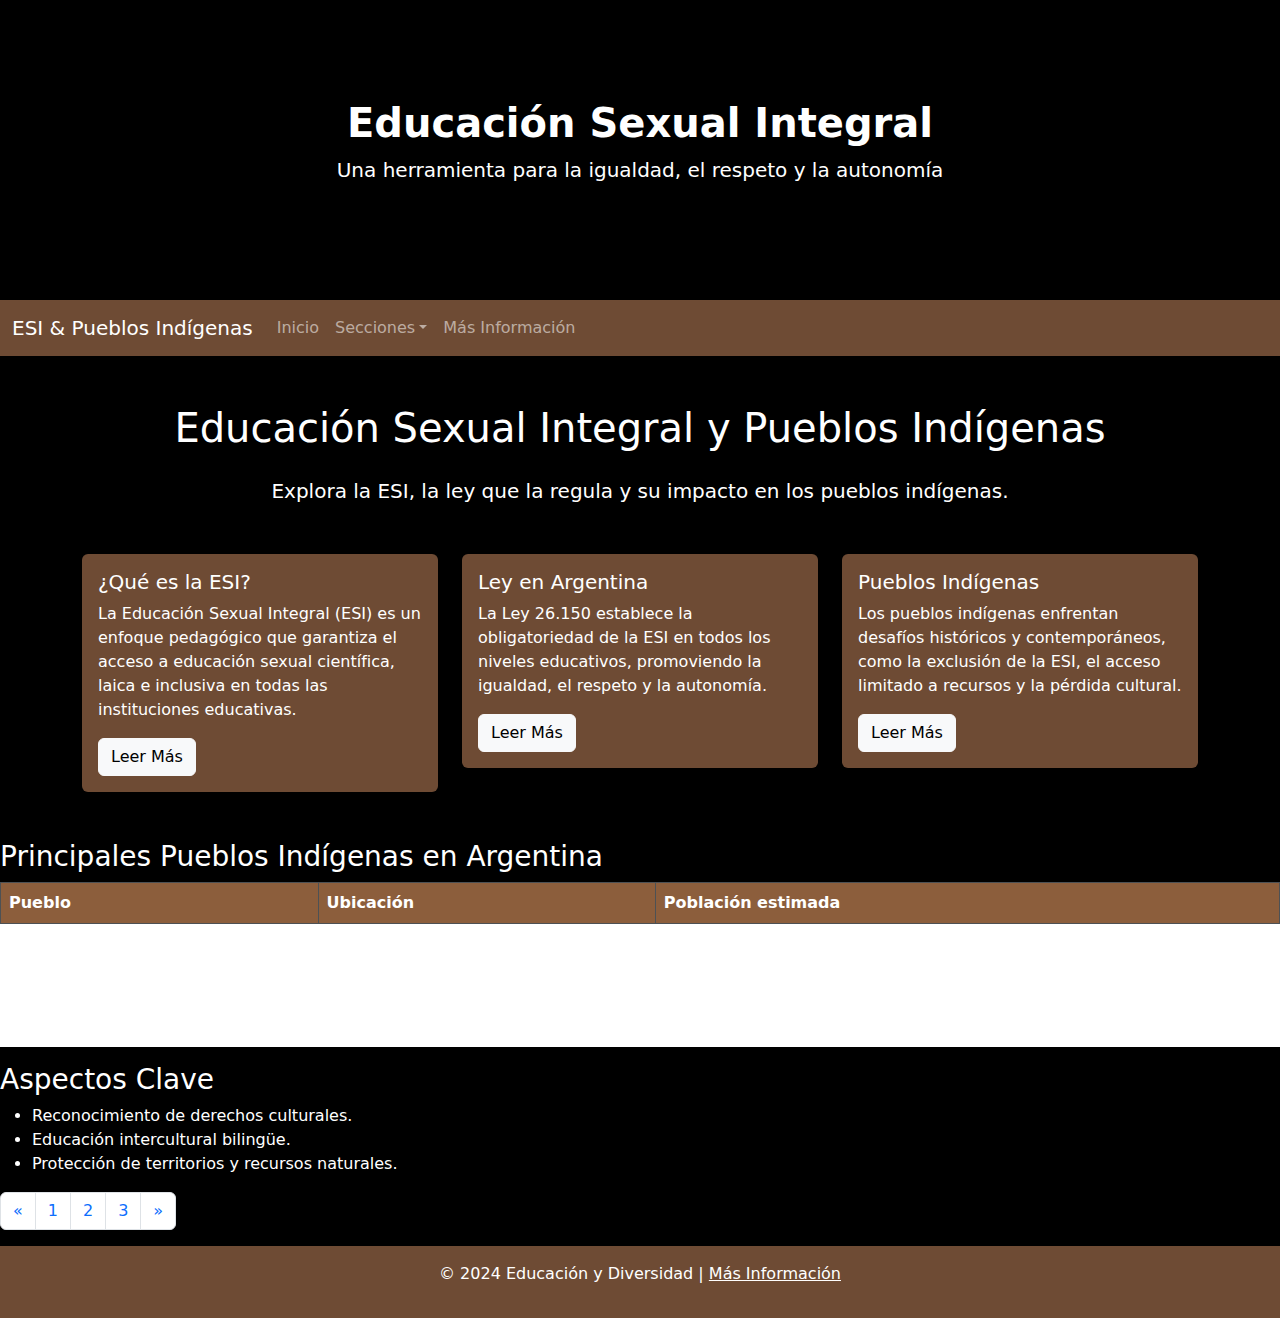
<file: index.html>
<!DOCTYPE html>
<html lang="es">
<head>
    <meta charset="UTF-8">
    <meta name="viewport" content="width=device-width, initial-scale=1.0">
    <title>Educación Sexual Integral y Pueblos Indígenas</title>
    <!-- Bootstrap CSS -->
    <link href="https://cdn.jsdelivr.net/npm/bootstrap@5.3.0-alpha1/dist/css/bootstrap.min.css" rel="stylesheet">
    <link rel="stylesheet" href="styles.css">
</head>

<header class="header-banner">
    <div class="container text-center text-white">
        <h1>Educación Sexual Integral</h1>
        <p class="lead">Una herramienta para la igualdad, el respeto y la autonomía</p>
    </div>
</header>

<body>
    <!-- Barra de Navegación -->
    <nav class="navbar navbar-expand-lg navbar-dark bg-light-brown">
        <div class="container-fluid">
            <a class="navbar-brand" href="#">ESI & Pueblos Indígenas</a>
            <button class="navbar-toggler" type="button" data-bs-toggle="collapse" data-bs-target="#navbarNav">
                <span class="navbar-toggler-icon"></span>
            </button>
            <div class="collapse navbar-collapse" id="navbarNav">
                <ul class="navbar-nav">
                    <li class="nav-item"><a class="nav-link" href="#inicio">Inicio</a></li>
                    <li class="nav-item dropdown">
                        <a class="nav-link dropdown-toggle bg-light-brown" href="#" role="button" data-bs-toggle="dropdown">Secciones</a>
                        <ul class="dropdown-menu">
                            <li><a class="dropdown-item" href="#esi">¿Qué es la ESI?</a></li>
                            <li><a class="dropdown-item" href="#ley">Ley de ESI en Argentina</a></li>
                            <li><a class="dropdown-item" href="#pueblos">Pueblos Indígenas</a></li>
                        </ul>
                    </li>
                    <li class="nav-item"><a class="nav-link" href="https://www.googleadservices.com/pagead/aclk?sa=L&ai=DChcSEwjHqoOi8O6JAxUhX0gAHQQjL0cYABAAGgJjZQ&co=1&ase=2&gclid=EAIaIQobChMIx6qDovDuiQMVIV9IAB0EIy9HEAAYASAAEgIjU_D_BwE&ohost=www.google.com&cid=CAASJeRob9stq7SFJSwnnXaIXVk4LUdn1Sm-Q_C_a-P9hEqdt_cTgUM&sig=AOD64_2YFkcBBYOlG6hve4wAFOKSizPErQ&q&nis=4&adurl&ved=2ahUKEwiH3_6h8O6JAxUSFrkGHXL6LqwQ0Qx6BAgWEAE" target="_blank">Más Información</a></li>
                </ul>
            </div>
        </div>
    </nav>
    

    <!-- Contenido Principal con Sistema de Rejillas -->
<div class="container my-5">
    <h1 class="text-center mb-4">Educación Sexual Integral y Pueblos Indígenas</h1>
    <p class="lead text-center mb-5">Explora la ESI, la ley que la regula y su impacto en los pueblos indígenas.</p>

    <!-- Sistema de Rejillas -->
    <div class="row">
        <!-- Columna: ¿Qué es la ESI? -->
        <div class="col-md-4">
            <div class="card bg-light-brown text-white" id="esi">
                <div class="card-body">
                    <h3 class="card-title">¿Qué es la ESI?</h3>
                    <p class="card-text">La Educación Sexual Integral (ESI) es un enfoque pedagógico que garantiza el acceso a educación sexual científica, laica e inclusiva en todas las instituciones educativas.</p>
                    <a href="#esi" class="btn btn-light">Leer Más</a>
                </div>
            </div>
        </div>

        <!-- Columna: Ley en Argentina -->
        <div class="col-md-4">
            <div class="card bg-light-brown  text-white">
                <div class="card-body" id="ley">
                    <h3 class="card-title">Ley en Argentina</h3>
                    <p class="card-text">La Ley 26.150 establece la obligatoriedad de la ESI en todos los niveles educativos, promoviendo la igualdad, el respeto y la autonomía.</p>
                    <a href="#ley" class="btn btn-light">Leer Más</a>
                </div>
            </div>
        </div>

        <!-- Columna: Pueblos Indígenas -->
        <div class="col-md-4">
            <div class="card bg-light-brown text-white" id="pueblos">
                <div class="card-body">
                    <h3 class="card-title">Pueblos Indígenas</h3>
                    <p class="card-text">Los pueblos indígenas enfrentan desafíos históricos y contemporáneos, como la exclusión de la ESI, el acceso limitado a recursos y la pérdida cultural.</p>
                    <a href="#pueblos" class="btn btn-light">Leer Más</a>
                </div>
            </div>
        </div>
    </div>
</div>


        <!-- Tabla -->
        <h3>Principales Pueblos Indígenas en Argentina</h3>
        <table class="table table-bordered">
            <thead class="table-dark">
                <tr>
                    <th>Pueblo</th>
                    <th>Ubicación</th>
                    <th>Población estimada</th>
                </tr>
            </thead>
            <tbody>
                <tr>
                    <td>Mapuches</td>
                    <td>Patagonia</td>
                    <td>200,000</td>
                </tr>
                <tr>
                    <td>Qom</td>
                    <td>Chaco</td>
                    <td>120,000</td>
                </tr>
                <tr>
                    <td>Guaraníes</td>
                    <td>Misiones</td>
                    <td>80,000</td>
                </tr>
            </tbody>
        </table>

        <!-- Lista -->
        <h3>Aspectos Clave</h3>
        <ul>
            <li>Reconocimiento de derechos culturales.</li>
            <li>Educación intercultural bilingüe.</li>
            <li>Protección de territorios y recursos naturales.</li>
        </ul>
    </section>

<nav aria-label="Page navigation example">
    <ul class="pagination">
      <li class="page-item">
        <a class="page-link" href="index.html" aria-label="Previous">
          <span aria-hidden="true">«</span>
        </a>
      </li>
      <li class="page-item"><a class="page-link" href="index.html">1</a></li>
      <li class="page-item"><a class="page-link" href="pueblosindigenas.html">2</a></li>
      <li class="page-item"><a class="page-link" href="pueblosindigenas2.html">3</a></li>
      <li class="page-item">
        <a class="page-link" href="index.html" aria-label="Next">
          <span aria-hidden="true">»</span>
        </a>
      </li>
    </ul>
  </nav>
<!-- Footer -->
<footer class=" text-white text-center py-3">
    <p>&copy; 2024 Educación y Diversidad | <a href="https://www.argentina.gob.ar/educacion/esi" target="_blank" class="text-white">Más Información</a></p>
</footer>

<!-- Bootstrap JS -->
<script src="https://cdn.jsdelivr.net/npm/bootstrap@5.3.0-alpha1/dist/js/bootstrap.bundle.min.js"></script>
</body>
</html>
</file>
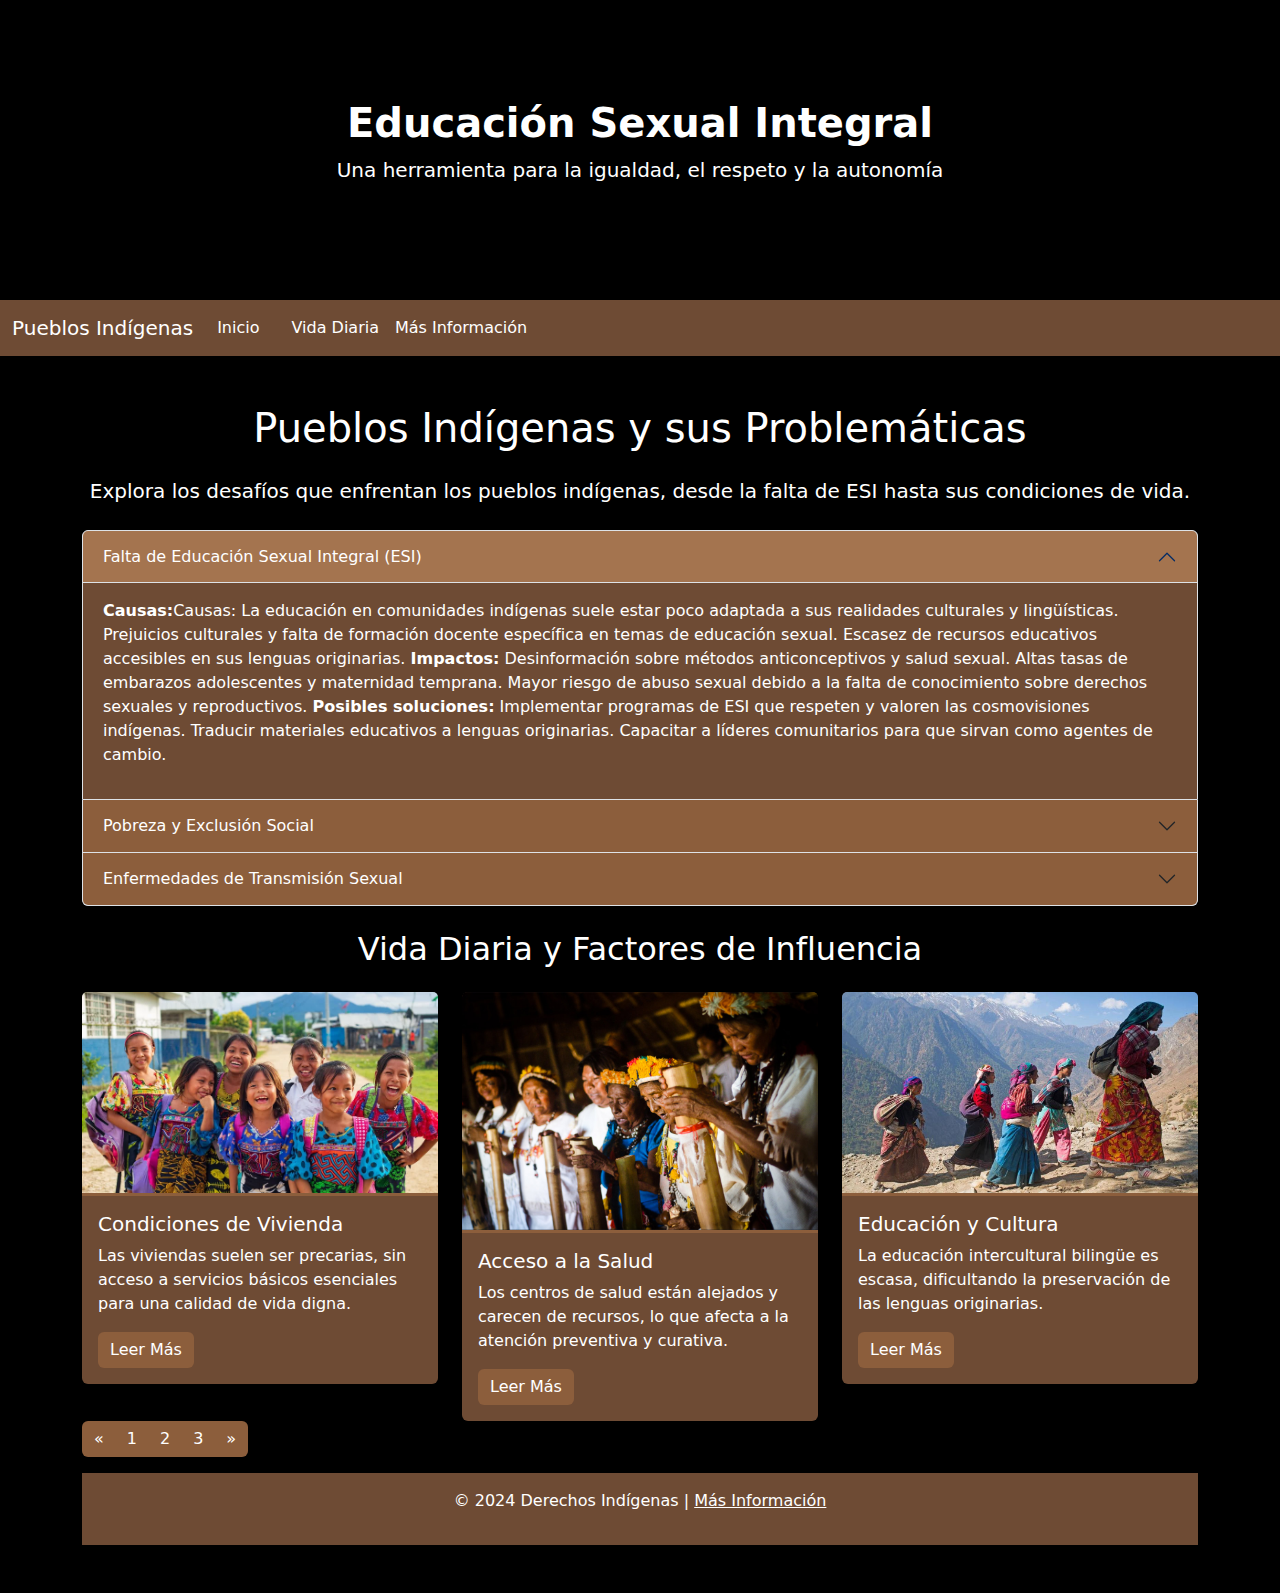
<file: pueblosindigenas.html>
<!DOCTYPE html>
<html lang="es">
<head>
    <meta charset="UTF-8">
    <meta name="viewport" content="width=device-width, initial-scale=1.0">
    <title>Pueblos Indígenas y sus Problemáticas</title>
    <!-- Bootstrap CSS -->
    <link href="https://cdn.jsdelivr.net/npm/bootstrap@5.3.0-alpha1/dist/css/bootstrap.min.css" rel="stylesheet">
    <link rel="stylesheet" href="styles2.css">
</head>

<header class="header-banner">
    <div class="container text-center text-white">
        <h1>Educación Sexual Integral</h1>
        <p class="lead">Una herramienta para la igualdad, el respeto y la autonomía</p>
    </div>
</header>

<body>
    
<!-- Barra de Navegación -->
<nav class="navbar navbar-expand-lg">
    <div class="container-fluid">
        <a class="navbar-brand" href="#">Pueblos Indígenas</a>
        <button class="navbar-toggler" type="button" data-bs-toggle="collapse" data-bs-target="#navbarNav">
            <span class="navbar-toggler-icon"></span>
        </button>
        <div class="collapse navbar-collapse" id="navbarNav">
            <ul class="navbar-nav">
                <li class="nav-item"><a class="nav-link" href="#inicio">Inicio</a></li>
                <li class="nav-item"><a class="nav-link" href="#problemas"></a></li>
                <li class="nav-item"><a class="nav-link" href="#vivienda">Vida Diaria</a></li>
                <li class="nav-item"><a class="nav-link" href="https://www.googleadservices.com/pagead/aclk?sa=L&ai=DChcSEwjHqoOi8O6JAxUhX0gAHQQjL0cYABAAGgJjZQ&co=1&ase=2&gclid=EAIaIQobChMIx6qDovDuiQMVIV9IAB0EIy9HEAAYASAAEgIjU_D_BwE&ohost=www.google.com&cid=CAASJeRob9stq7SFJSwnnXaIXVk4LUdn1Sm-Q_C_a-P9hEqdt_cTgUM&sig=AOD64_2YFkcBBYOlG6hve4wAFOKSizPErQ&q&nis=4&adurl&ved=2ahUKEwiH3_6h8O6JAxUSFrkGHXL6LqwQ0Qx6BAgWEAE" target="_blank">Más Información</a></li>
            </ul>
        </div>
    </div>
</nav>

<!-- Contenido Principal -->
<div class="container my-5" id="inicio">
    <h1 class="text-center mb-4">Pueblos Indígenas y sus Problemáticas</h1>
    <p class="lead text-center">Explora los desafíos que enfrentan los pueblos indígenas, desde la falta de ESI hasta sus condiciones de vida.</p>

    <!-- Acordeón -->
    <div class="accordion my-4" id="problemas">
        <div class="accordion-item">
            <h2 class="accordion-header" id="headingOne">
                <button class="accordion-button" type="button" data-bs-toggle="collapse" data-bs-target="#collapseOne">
                    Falta de Educación Sexual Integral (ESI)
                </button>
            </h2>
            <div id="collapseOne" class="accordion-collapse collapse show">
                <div class="accordion-body">
                    <p><strong>Causas:</strong>Causas:

La educación en comunidades indígenas suele estar poco adaptada a sus realidades culturales y lingüísticas.
Prejuicios culturales y falta de formación docente específica en temas de educación sexual.
Escasez de recursos educativos accesibles en sus lenguas originarias.
<strong>Impactos:</strong>

Desinformación sobre métodos anticonceptivos y salud sexual.
Altas tasas de embarazos adolescentes y maternidad temprana.
Mayor riesgo de abuso sexual debido a la falta de conocimiento sobre derechos sexuales y reproductivos.
<strong>Posibles soluciones:</strong>

Implementar programas de ESI que respeten y valoren las cosmovisiones indígenas.
Traducir materiales educativos a lenguas originarias.
Capacitar a líderes comunitarios para que sirvan como agentes de cambio.</p>

                </div>
            </div>
        </div>
        <div class="accordion-item">
            <h2 class="accordion-header" id="headingTwo">
                <button class="accordion-button collapsed" type="button" data-bs-toggle="collapse" data-bs-target="#collapseTwo">
                    Pobreza y Exclusión Social
                </button>
            </h2>
            <div id="collapseTwo" class="accordion-collapse collapse">
                <div class="accordion-body">
                    <p><strong>causas;</strong>

                        Discriminación histórica y estructural.
                        Despojo de tierras y recursos naturales.
                        Escasas oportunidades laborales y falta de acceso a servicios básicos.
                        <strong>Impactos:</strong>
                        
                        Altos niveles de desnutrición y precariedad habitacional.
                        Limitaciones para acceder a educación y atención médica de calidad.
                        Migración forzada hacia áreas urbanas, donde enfrentan discriminación.

                        <strong>posibles soluciones:</strong>
                        
                        Promover políticas públicas inclusivas que respeten su autonomía.
                        Apoyar proyectos de desarrollo económico sustentable dentro de sus territorios.
                        Garantizar su representación política y social en las instituciones gubernamentales.</p>
                </div>
            </div>
        </div>
        <div class="accordion-item">
            <h2 class="accordion-header" id="headingThree">
                <button class="accordion-button collapsed" type="button" data-bs-toggle="collapse" data-bs-target="#collapseThree">
                    Enfermedades de Transmisión Sexual
                </button>
            </h2>
            <div id="collapseThree" class="accordion-collapse collapse">
                <div class="accordion-body">
                    <strong>Causas:</strong>

Escasa información sobre prevención y tratamiento.
Acceso limitado a servicios de salud adecuados y culturalmente pertinentes.
Estigmatización de la sexualidad en ciertas comunidades.
<strong>Impactos:</strong>

Propagación de enfermedades como el VIH/SIDA, la sífilis y otras ETS.
Mayor carga de enfermedad en poblaciones ya vulnerables.
Mortalidad evitable debido a diagnósticos tardíos o falta de tratamiento.
<strong>Posibles soluciones</strong>

Fortalecer las campañas de salud pública con enfoque intercultural.
Garantizar el acceso gratuito a preservativos, pruebas diagnósticas y tratamiento.
Involucrar a las comunidades indígenas en el diseño de programas de salud.

                </div>
            </div>
        </div>
    </div>

    <!-- Rejilla de Tarjetas -->
    <section id="vivienda">
        <h2 class="text-center mb-4">Vida Diaria y Factores de Influencia</h2>
        <div class="row g-4">
            <div class="col-md-4">
                <div class="card">
                    <img src="imgs/img1.webp" class="card-img-top" alt="Imagen Comunidad">
                    <div class="card-body">
                        <h5 class="card-title">Condiciones de Vivienda</h5>
                        <p class="card-text">Las viviendas suelen ser precarias, sin acceso a servicios básicos esenciales para una calidad de vida digna.</p>
                        <a href="#mas-info" class="btn btn-primary">Leer Más</a>
                    </div>
                </div>
            </div>
            <div class="col-md-4">
                <div class="card">
                    <img src="imgs/img2.jpg" class="card-img-top" alt="Imagen Salud">
                    <div class="card-body">
                        <h5 class="card-title">Acceso a la Salud</h5>
                        <p class="card-text">Los centros de salud están alejados y carecen de recursos, lo que afecta a la atención preventiva y curativa.</p>
                        <a href="#mas-info" class="btn btn-primary">Leer Más</a>
                    </div>
                </div>
            </div>
            <div class="col-md-4">
                <div class="card">
                    <img src="imgs/img3.jpg" class="card-img-top" alt="Imagen Educación">
                    <div class="card-body">
                        <h5 class="card-title">Educación y Cultura</h5>
                        <p class="card-text">La educación intercultural bilingüe es escasa, dificultando la preservación de las lenguas originarias.</p>
                        <a href="#mas-info" class="btn btn-primary">Leer Más</a>
                    </div>
                </div>
            </div>
        </div>
    </section>

    <nav aria-label="Page navigation example">
        <ul class="pagination">
          <li class="page-item">
            <a class="page-link" href="index.html" aria-label="Previous">
              <span aria-hidden="true">«</span>
            </a>
          </li>
          <li class="page-item"><a class="page-link" href="index.html">1</a></li>
          <li class="page-item"><a class="page-link" href="pueblosindigenas.html">2</a></li>
          <li class="page-item"><a class="page-link" href="pueblosindigenas2.html">3</a></li>
          <li class="page-item">
            <a class="page-link" href="index.html" aria-label="Next">
              <span aria-hidden="true">»</span>
            </a>
          </li>
        </ul>
      </nav>
<!-- Footer -->
<footer class=" text-white text-center py-3">
    <p>&copy; 2024 Derechos Indígenas | <a href="https://www.argentina.gob.ar/indigenas" target="_blank" class="text-white">Más Información</a></p>
</footer>

<!-- Bootstrap JS -->
<script src="https://cdn.jsdelivr.net/npm/bootstrap@5.3.0-alpha1/dist/js/bootstrap.bundle.min.js"></script>
</body>
</html>
</file>
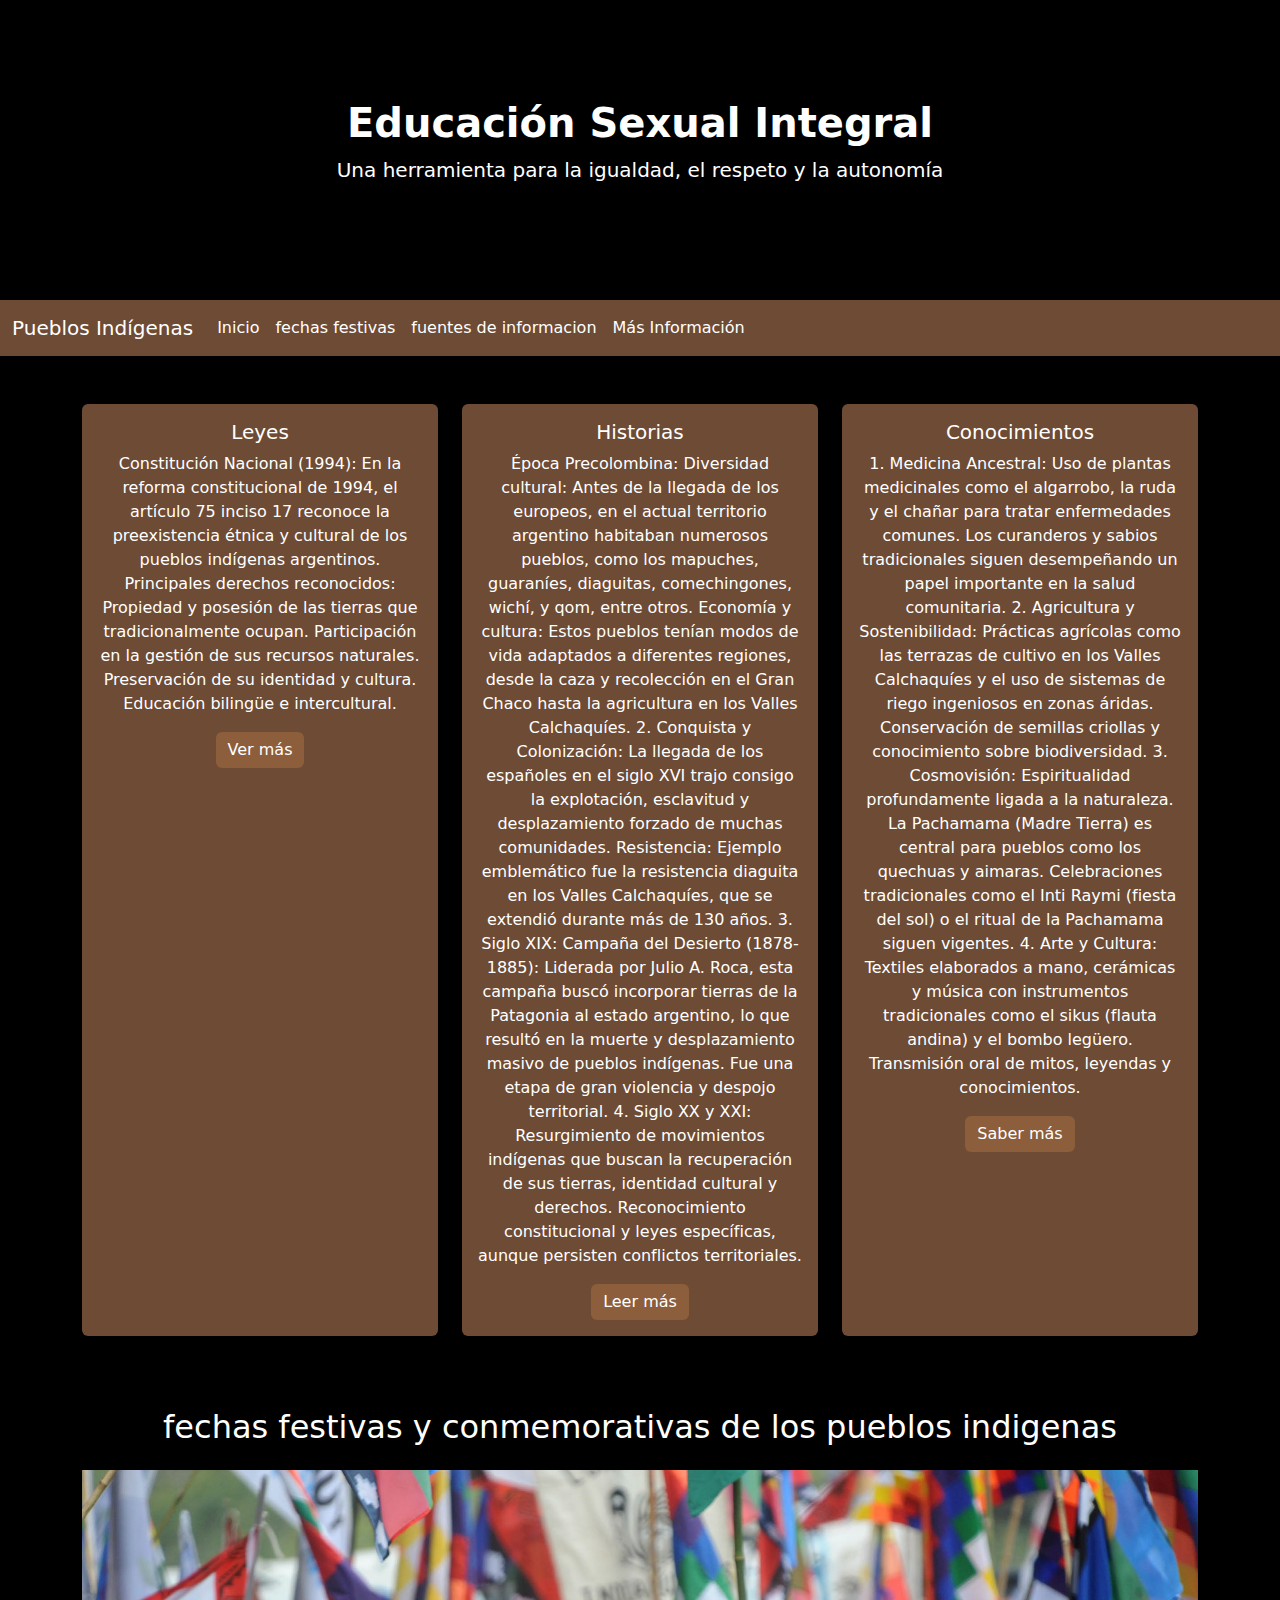
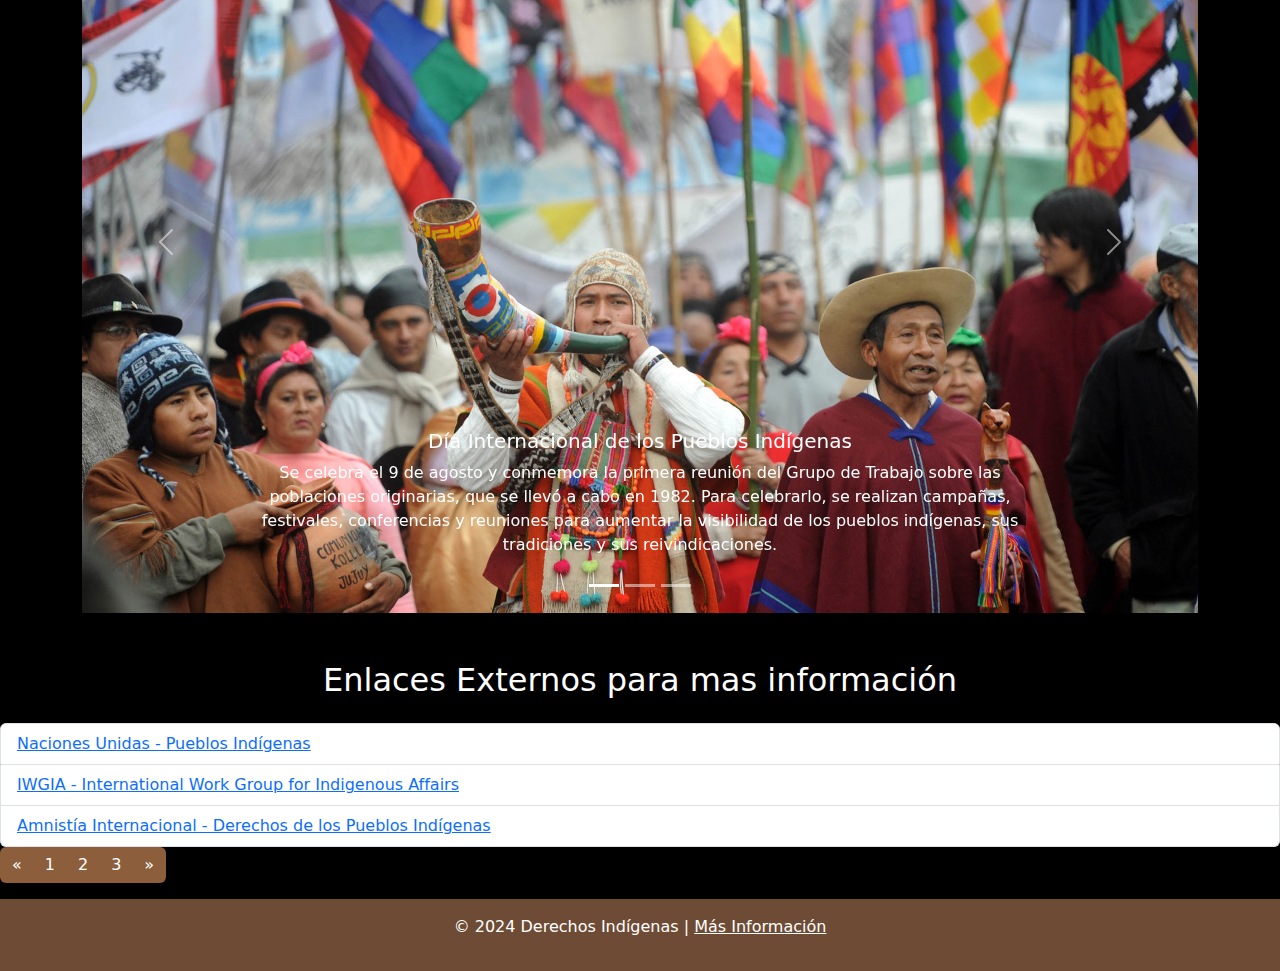
<file: pueblosindigenas2.html>
<!DOCTYPE html>
<html lang="es">
<head>
    <meta charset="UTF-8">
    <meta name="viewport" content="width=device-width, initial-scale=1.0">
    <title>Pueblos Indígenas y sus Problemáticas</title>
    <!-- Bootstrap CSS -->
    <link href="https://cdn.jsdelivr.net/npm/bootstrap@5.3.0-alpha1/dist/css/bootstrap.min.css" rel="stylesheet">
    <link rel="stylesheet" href="styles2.css">
</head>

<header class="header-banner">
    <div class="container text-center text-white">
        <h1>Educación Sexual Integral</h1>
        <p class="lead">Una herramienta para la igualdad, el respeto y la autonomía</p>
    </div>
</header>

<body>
<!-- Barra de Navegación -->
<nav class="navbar navbar-expand-lg">
    <div class="container-fluid">
        <a class="navbar-brand" href="#">Pueblos Indígenas</a>
        <button class="navbar-toggler" type="button" data-bs-toggle="collapse" data-bs-target="#navbarNav">
            <span class="navbar-toggler-icon"></span>
        </button>
        <div class="collapse navbar-collapse" id="navbarNav">
            <ul class="navbar-nav">
                <li class="nav-item"><a class="nav-link" href="#inicio">Inicio</a></li>
                <li class="nav-item"><a class="nav-link" href="#Fechas">fechas festivas</a></li>
                <li class="nav-item"><a class="nav-link" href="#enlaces">fuentes de informacion</a></li>
                <li class="nav-item"><a class="nav-link" href="https://www.googleadservices.com/pagead/aclk?sa=L&ai=DChcSEwjHqoOi8O6JAxUhX0gAHQQjL0cYABAAGgJjZQ&co=1&ase=2&gclid=EAIaIQobChMIx6qDovDuiQMVIV9IAB0EIy9HEAAYASAAEgIjU_D_BwE&ohost=www.google.com&cid=CAASJeRob9stq7SFJSwnnXaIXVk4LUdn1Sm-Q_C_a-P9hEqdt_cTgUM&sig=AOD64_2YFkcBBYOlG6hve4wAFOKSizPErQ&q&nis=4&adurl&ved=2ahUKEwiH3_6h8O6JAxUSFrkGHXL6LqwQ0Qx6BAgWEAE" target="_blank">Más Información</a></li>
            </ul>
        </div>
    </div>
</nav>
</body>

<body>
    <div class="container my-5" id="inicio"
        <!-- Sección de Rejillas -->
        <div class="row text-center">
            <!-- Leyes -->
            <div class="col-md-4 mb-4" >
                <div class="card h-100">
                    <div class="card-body">
                        <h5 class="card-title">Leyes</h5>
                        <p class="card-text"> Constitución Nacional (1994):
                            En la reforma constitucional de 1994, el artículo 75 inciso 17 reconoce la preexistencia étnica y cultural de los pueblos indígenas argentinos.
                            Principales derechos reconocidos:
                            Propiedad y posesión de las tierras que tradicionalmente ocupan.
                            Participación en la gestión de sus recursos naturales.
                            Preservación de su identidad y cultura.
                            Educación bilingüe e intercultural.</p>
                        <a href="https://www.un.org/development/desa/indigenouspeoples/" target="_blank" class="btn btn-primary">Ver más</a>
                    </div>
                </div>
            </div>
            <!-- Historias -->
            <div class="col-md-4 mb-4">
                <div class="card h-100">
                    <div class="card-body">
                        <h5 class="card-title">Historias</h5>
                        <p class="card-text">Época Precolombina:
                            Diversidad cultural: Antes de la llegada de los europeos, en el actual territorio argentino habitaban numerosos pueblos, como los mapuches, guaraníes, diaguitas, comechingones, wichí, y qom, entre otros.
                            Economía y cultura: Estos pueblos tenían modos de vida adaptados a diferentes regiones, desde la caza y recolección en el Gran Chaco hasta la agricultura en los Valles Calchaquíes.
                            2. Conquista y Colonización:
                            La llegada de los españoles en el siglo XVI trajo consigo la explotación, esclavitud y desplazamiento forzado de muchas comunidades.
                            Resistencia: Ejemplo emblemático fue la resistencia diaguita en los Valles Calchaquíes, que se extendió durante más de 130 años.
                            3. Siglo XIX:
                            Campaña del Desierto (1878-1885):
                            Liderada por Julio A. Roca, esta campaña buscó incorporar tierras de la Patagonia al estado argentino, lo que resultó en la muerte y desplazamiento masivo de pueblos indígenas.
                            Fue una etapa de gran violencia y despojo territorial.
                            4. Siglo XX y XXI:
                            Resurgimiento de movimientos indígenas que buscan la recuperación de sus tierras, identidad cultural y derechos.
                            Reconocimiento constitucional y leyes específicas, aunque persisten conflictos territoriales.
                            </p>
                        <a href="https://www.culturalsurvival.org/" target="_blank" class="btn btn-primary">Leer más</a>
                    </div>
                </div>
            </div>
            <!-- Conocimientos -->
            <div class="col-md-4 mb-4">
                <div class="card h-100">
                    <div class="card-body">
                        <h5 class="card-title">Conocimientos</h5>
                        <p class="card-text">1. Medicina Ancestral:
                            Uso de plantas medicinales como el algarrobo, la ruda y el chañar para tratar enfermedades comunes.
                            Los curanderos y sabios tradicionales siguen desempeñando un papel importante en la salud comunitaria.
                            2. Agricultura y Sostenibilidad:
                            Prácticas agrícolas como las terrazas de cultivo en los Valles Calchaquíes y el uso de sistemas de riego ingeniosos en zonas áridas.
                            Conservación de semillas criollas y conocimiento sobre biodiversidad.
                            3. Cosmovisión:
                            Espiritualidad profundamente ligada a la naturaleza. La Pachamama (Madre Tierra) es central para pueblos como los quechuas y aimaras.
                            Celebraciones tradicionales como el Inti Raymi (fiesta del sol) o el ritual de la Pachamama siguen vigentes.
                            4. Arte y Cultura:
                            Textiles elaborados a mano, cerámicas y música con instrumentos tradicionales como el sikus (flauta andina) y el bombo legüero.
                            Transmisión oral de mitos, leyendas y conocimientos.</p>
                        <a href="https://www.worldbank.org/en/topic/indigenouspeoples" target="_blank" class="btn btn-primary">Saber más</a>
                    </div>
                </div>
            </div>
        </div>

    </main>
    <div class="container my-5" id="fechas"></div>
        <h2 class="text-center mb-4">fechas festivas y conmemorativas de los pueblos indigenas</h2>
        <!-- Carrusel -->
        <div id="carouselExample" class="carousel slide" data-bs-ride="carousel">
            <!-- Indicadores -->
            <div class="carousel-indicators">
                <button type="button" data-bs-target="#carouselExample" data-bs-slide-to="0" class="active" aria-current="true" aria-label="Slide 1"></button>
                <button type="button" data-bs-target="#carouselExample" data-bs-slide-to="1" aria-label="Slide 2"></button>
                <button type="button" data-bs-target="#carouselExample" data-bs-slide-to="2" aria-label="Slide 3"></button>
            </div>
            <!-- Contenido del carrusel -->
            <div class="carousel-inner">
                <div class="carousel-item active">
                    <img src="imgs/img4.jpg" class="d-block w-100" alt="Primera imagen">
                    <div class="carousel-caption d-none d-md-block">
                        <h5>Día Internacional de los Pueblos Indígenas</h5>
                        <p>Se celebra el 9 de agosto y conmemora la primera reunión del Grupo de Trabajo sobre las poblaciones originarias, que se llevó a cabo en 1982. Para celebrarlo, se realizan campañas, festivales, conferencias y reuniones para aumentar la visibilidad de los pueblos indígenas, sus tradiciones y sus reivindicaciones. </p>
                    </div>
                </div>
                <div class="carousel-item">
                    <img src="imgs/img5.jpg" class="d-block w-100" alt="Segunda imagen">
                    <div class="carousel-caption d-none d-md-block">
                        <h5>Inti Raymi</h5>
                        <p>
                        Se celebra el 21 de junio y es la fiesta del sol de las culturas originarias.</p>
                    </div>
                </div>
                <div class="carousel-item">
                    <img src="imgs/img6.webp" class="d-block w-100" alt="Tercera imagen">
                    <div class="carousel-caption d-none d-md-block">
                        <h5>Año Nuevo de los Pueblos Originarios
                        </h5>
                        <p>Se celebra en el solsticio de invierno y se acompaña de rituales ancestrales, danzas sagradas, cantos tradicionales y ofrendas</p>
                    </div>
                </div>
            </div>
            <!-- Controles del carrusel -->
            <button class="carousel-control-prev" type="button" data-bs-target="#carouselExample" data-bs-slide="prev">
                <span class="carousel-control-prev-icon" aria-hidden="true"></span>
                <span class="visually-hidden">Anterior</span>
            </button>
            <button class="carousel-control-next" type="button" data-bs-target="#carouselExample" data-bs-slide="next">
                <span class="carousel-control-next-icon" aria-hidden="true"></span>
                <span class="visually-hidden">Siguiente</span>
            </button>
        </div>
    </div>
 <!-- Links externos -->
 <div class="row mt-5">
    <div class="col-12" id="enlaces">
        <h2 class="text-center mb-4">Enlaces Externos para mas información</h2>
        <ul class="list-group">
            <li class="list-group-item">
                <a href="https://www.un.org/indigenous/" target="_blank">Naciones Unidas - Pueblos Indígenas</a>
            </li>
            <li class="list-group-item">
                <a href="https://www.iwgia.org/en/" target="_blank">IWGIA - International Work Group for Indigenous Affairs</a>
            </li>
            <li class="list-group-item">
                <a href="https://www.amnesty.org/en/what-we-do/indigenous-peoples/" target="_blank">Amnistía Internacional - Derechos de los Pueblos Indígenas</a>
            </li>
        </ul>
    </div>
</div>
<nav aria-label="Page navigation example">
    <ul class="pagination">
      <li class="page-item">
        <a class="page-link" href="index.html" aria-label="Previous">
          <span aria-hidden="true">«</span>
        </a>
      </li>
      <li class="page-item"><a class="page-link" href="index.html">1</a></li>
      <li class="page-item"><a class="page-link" href="pueblosindigenas.html">2</a></li>
      <li class="page-item"><a class="page-link" href="pueblosindigenas2.html">3</a></li>
      <li class="page-item">
        <a class="page-link" href="index.html" aria-label="Next">
          <span aria-hidden="true">»</span>
        </a>
      </li>
    </ul>
  </nav>
<!-- Footer -->
<footer class=" text-white text-center py-3">
<p>&copy; 2024 Derechos Indígenas | <a href="https://www.argentina.gob.ar/indigenas" target="_blank" class="text-white">Más Información</a></p>
</footer>

    <!-- Bootstrap JS -->
    <script src="https://cdn.jsdelivr.net/npm/bootstrap@5.3.0-alpha3/dist/js/bootstrap.bundle.min.js"></script>
</body>
</html>
</file>
<file: styles.css>
/* Fondo del sitio */
body {
    background-color: #000000; /* Marrón oscuro */
    color: #ffffff; /* Texto blanco */
}

/* Barra de navegación */
.navbar {
    background-color: #6e4b34; /* Marrón claro que resalta */
}

.navbar a {
    background-color:  #6e4b34; !important; /* Texto blanco */
}

/* Footer */
footer {
    background-color: #6e4b34; /* Marrón claro */
    color: #ffffff;
}

/* Títulos */
h1, h2, h3 {
    color: #ffffff; /* Blanco */
}

/* Párrafos */
p {
    color: #ffffff; /* Blanco */
}

/* Botones */
.btn-primary {
    background-color: #8c5e3c; /* Marrón más claro */
    border: none;
    color: #ffffff; /* Texto blanco */
}

.btn-primary:hover {
    background-color: #a4744f; /* Marrón claro más intenso */
}

/* Tablas */
.table {
    background-color: #6e4b34; /* Marrón claro */
    color: #ffffff;
    border-color: #ffffff; /* Bordes blancos */
}

.table th {
    background-color: #8c5e3c; /* Marrón más claro */
    color: #ffffff;
}

.table td {
    color: #ffffff;
    border-color: #ffffff;
}

/* Links */
a {
    color: #a4744f; /* Marrón claro más intenso */
}

a:hover {
    color: #c78c66; /* Marrón más cálido */
}
/* Colores personalizados */
.bg-light-brown {
    background-color: #6e4b34; /* Marrón claro */
}

.text-white {
    color: #ffffff !important; /* Texto blanco */
}

/* Tarjetas */
.card {
    border: none;
    box-shadow: 0 4px 8px rgba(0, 0, 0, 0.2); /* Sombra suave */
    transition: transform 0.3s ease-in-out;
}

.card:hover {
    transform: scale(1.05); /* Efecto de zoom */
}

/* Títulos de las tarjetas */
.card-title {
    font-size: 1.25rem;
    color: #ffffff;
}

/* Botones */
.btn-accent {
    background-color: #8c5e3c; /* Marrón más claro */
    color: #ffffff;
    border: none;
}

.btn-accent:hover {
    background-color: #a4744f; /* Marrón cálido */
    color: #ffffff;
}

/* Texto de las tarjetas */
.card-text {
    font-size: 1rem;
    color: #ffffff;
}
/* Estilo del Header */
.header-banner {
    background-image: url('https://www.sostenibilidad.com/media/597241/comunidades-indigenas.jpg'); /* Ruta de la imagen */
    background-size: cover; /* La imagen cubre todo el área */
    background-position: center; /* Centra la imagen */
    background-repeat: no-repeat; /* Evita que la imagen se repita */
    height: 300px; /* Ajusta la altura del header */
    display: flex; /* Para centrar el contenido */
    align-items: center; /* Centra verticalmente el contenido */
    justify-content: center; /* Centra horizontalmente el contenido */
    text-align: center;
}

/* Texto dentro del Header */
.header-banner h1 {
    font-size: 2.5rem;
    font-weight: bold;
    color: #ffffff;
    text-shadow: 2px 2px 4px rgba(0, 0, 0, 0.8); /* Sombras al texto */
}

.header-banner p {
    font-size: 1.25rem;
    color: #ffffff;
    text-shadow: 1px 1px 3px rgba(0, 0, 0, 0.8); /* Sombras al texto */
}
</file>
<file: styles2.css>
/* Fondo del sitio */
body {
    background-color: #000000; /* Marrón oscuro */
    color: #ffffff; /* Texto blanco */
}

/* Barra de navegación */
.navbar {
    background-color: #6e4b34; /* Marrón claro */
}

.navbar a {
    color: #ffffff !important; /* Texto blanco */
}

/* Footer */
footer {
    background-color: #6e4b34; /* Marrón claro */
    color: #ffffff;
}

/* Títulos */
h1, h2, h3 {
    color: #ffffff; /* Blanco */
}

/* Párrafos */
p {
    color: #ffffff; /* Blanco */
}

/* Acordeón */
.accordion-button {
    background-color: #8c5e3c; /* Marrón más claro */
    color: #ffffff; /* Texto blanco */
    border: none;
}

.accordion-button:not(.collapsed) {
    background-color: #a4744f; /* Marrón más claro más intenso */
    color: #ffffff;
}

.accordion-body {
    background-color: #6e4b34; /* Marrón claro */
    color: #ffffff;
}

/* Tarjetas */
.card {
    background-color: #6e4b34; /* Marrón claro */
    border: none;
    box-shadow: 0 4px 8px rgba(0, 0, 0, 0.1);
    color: #ffffff;
}

.card-title {
    color: #ffffff;
}

.card-text {
    color: #ffffff;
}

.card img {
    border-bottom: 3px solid #8c5e3c; /* Línea de contraste */
}

/* Botones */
.btn-primary {
    background-color: #8c5e3c; /* Marrón más claro */
    border: none;
    color: #ffffff;
}

.btn-primary:hover {
    background-color: #a4744f; /* Marrón más intenso */
}

/* Paginación */
.page-link {
    background-color: #8c5e3c; /* Marrón más claro */
    color: #ffffff;
    border: none;
}

.page-link:hover {
    background-color: #a4744f; /* Marrón más cálido */
    color: #ffffff;
}
/* Estilo del Header */
.header-banner {
    background-image: url('https://www.sostenibilidad.com/media/597241/comunidades-indigenas.jpg'); /* Ruta de la imagen */
    background-size: cover; /* La imagen cubre todo el área */
    background-position: center; /* Centra la imagen */
    background-repeat: no-repeat; /* Evita que la imagen se repita */
    height: 300px; /* Ajusta la altura del header */
    display: flex; /* Para centrar el contenido */
    align-items: center; /* Centra verticalmente el contenido */
    justify-content: center; /* Centra horizontalmente el contenido */
    text-align: center;
}

/* Texto dentro del Header */
.header-banner h1 {
    font-size: 2.5rem;
    font-weight: bold;
    color: #ffffff;
    text-shadow: 2px 2px 4px rgba(0, 0, 0, 0.8); /* Sombras al texto */
}

.header-banner p {
    font-size: 1.25rem;
    color: #ffffff;
    text-shadow: 1px 1px 3px rgba(0, 0, 0, 0.8); /* Sombras al texto */
}
</file>
